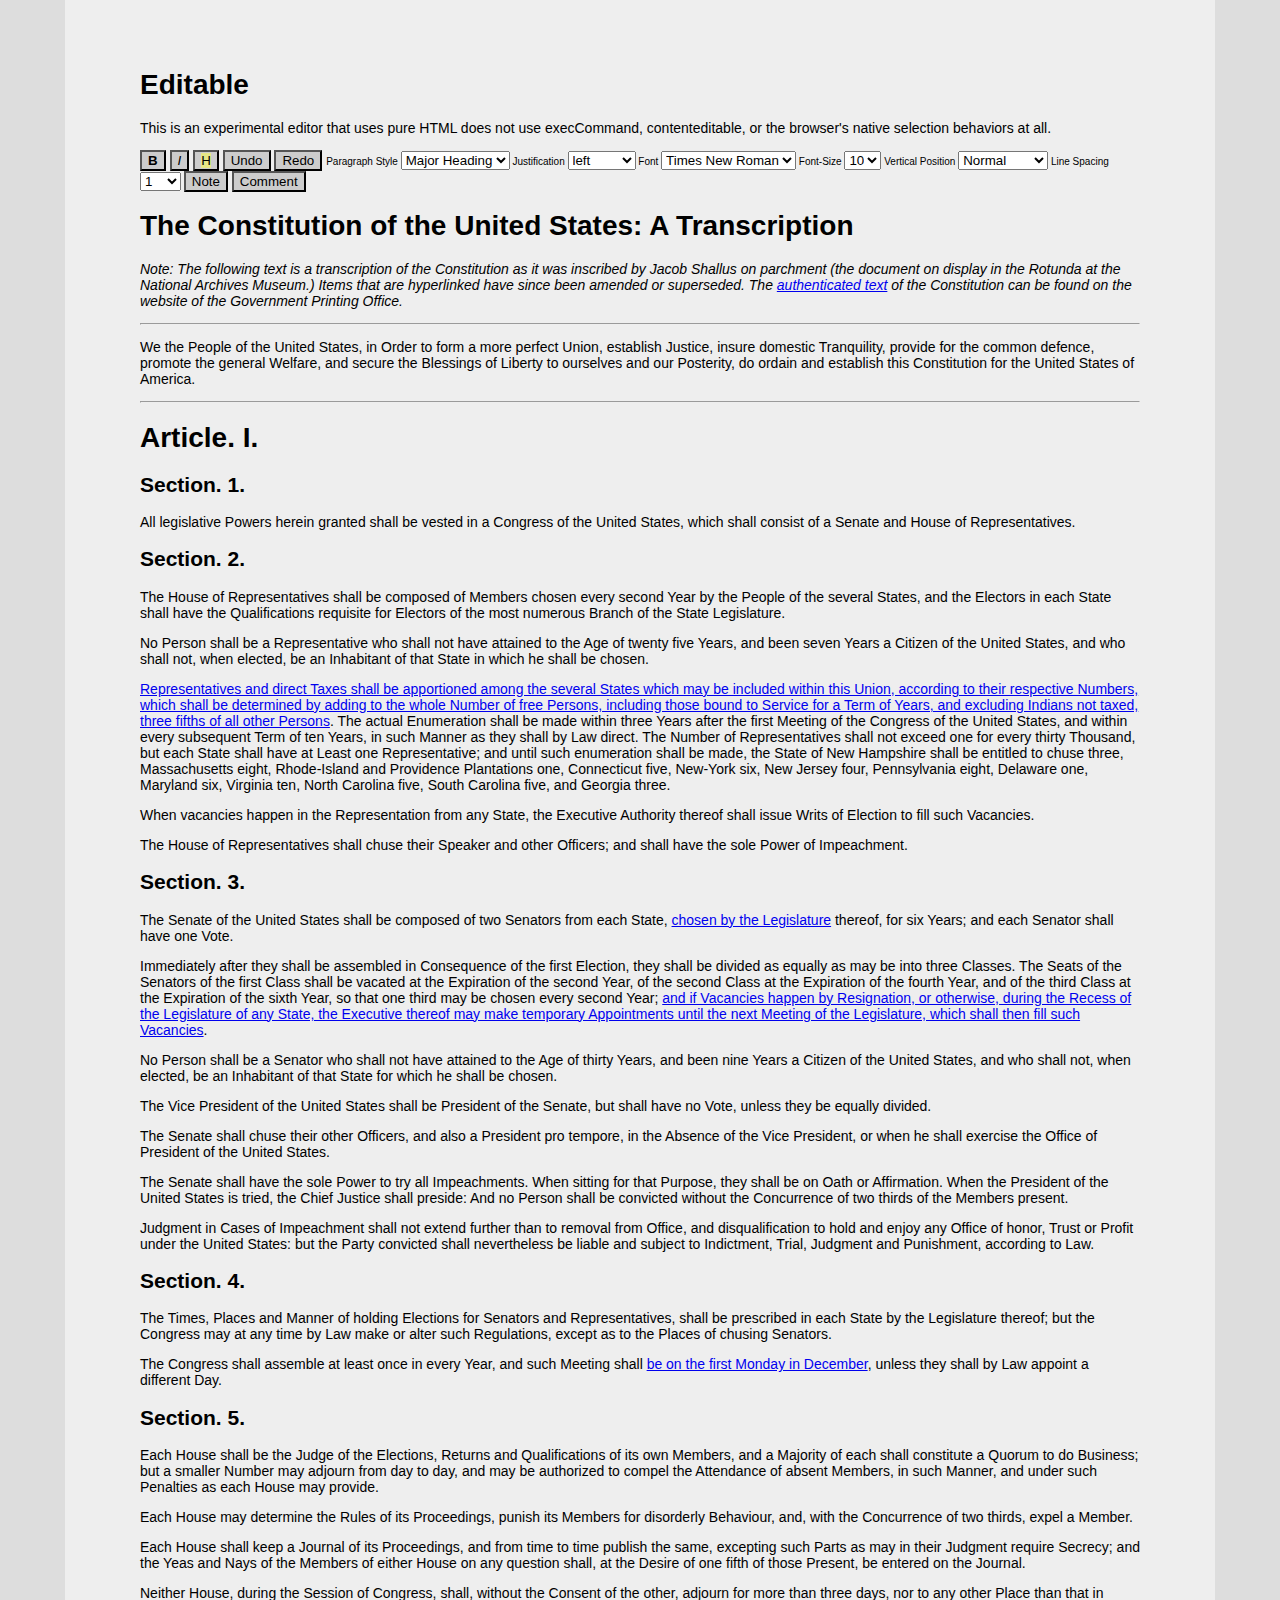
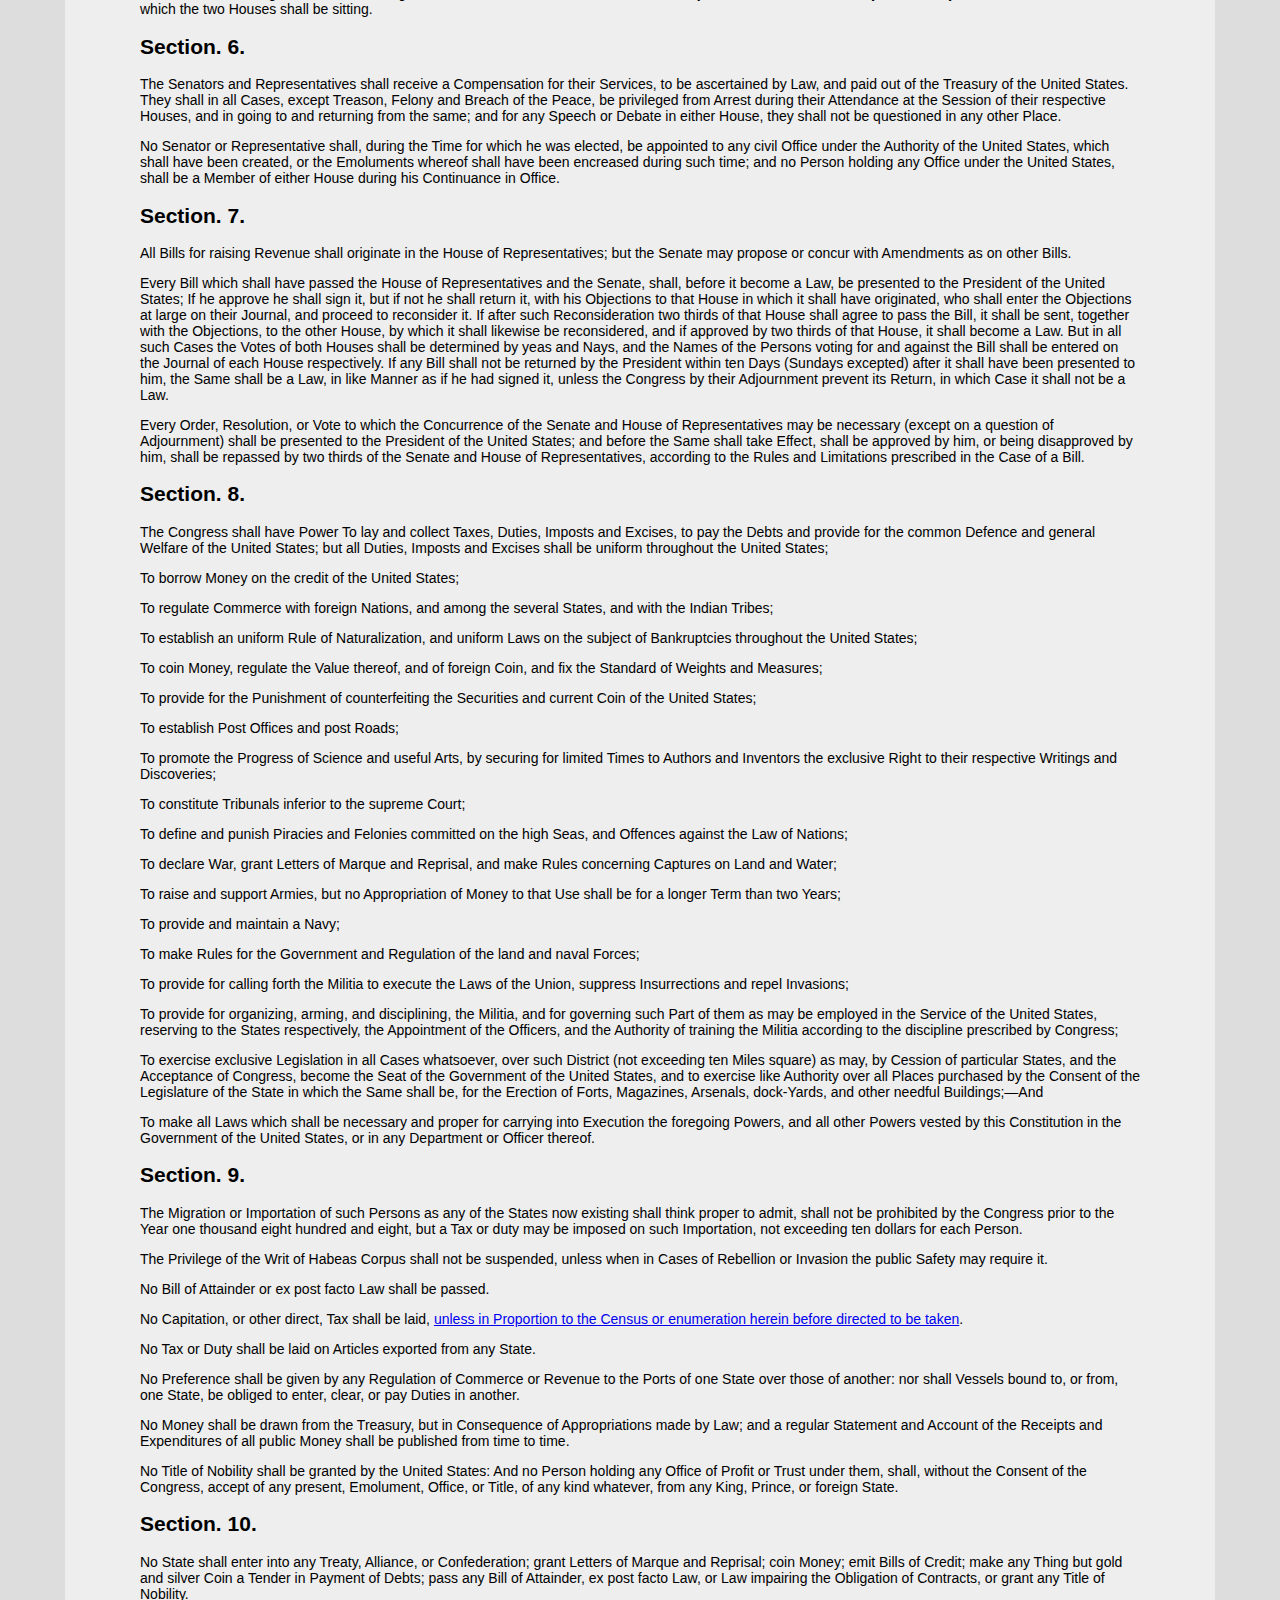
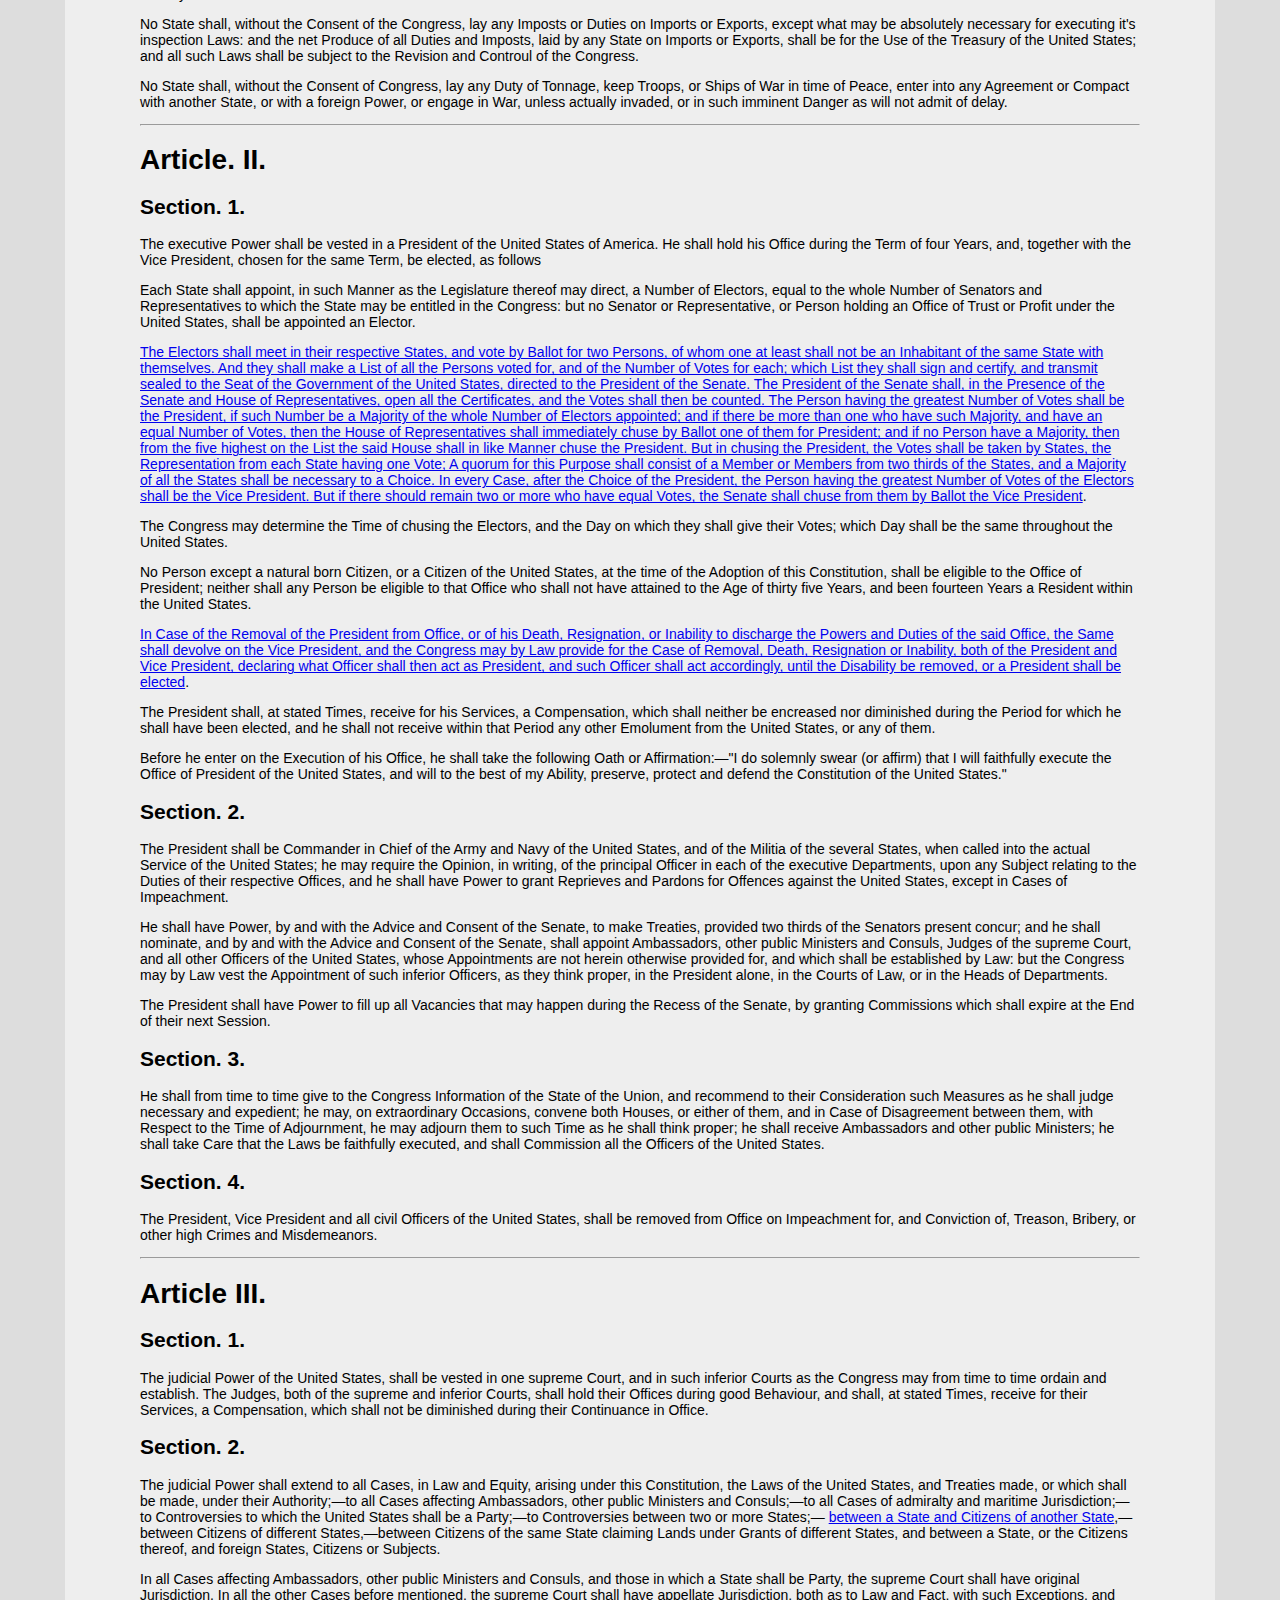
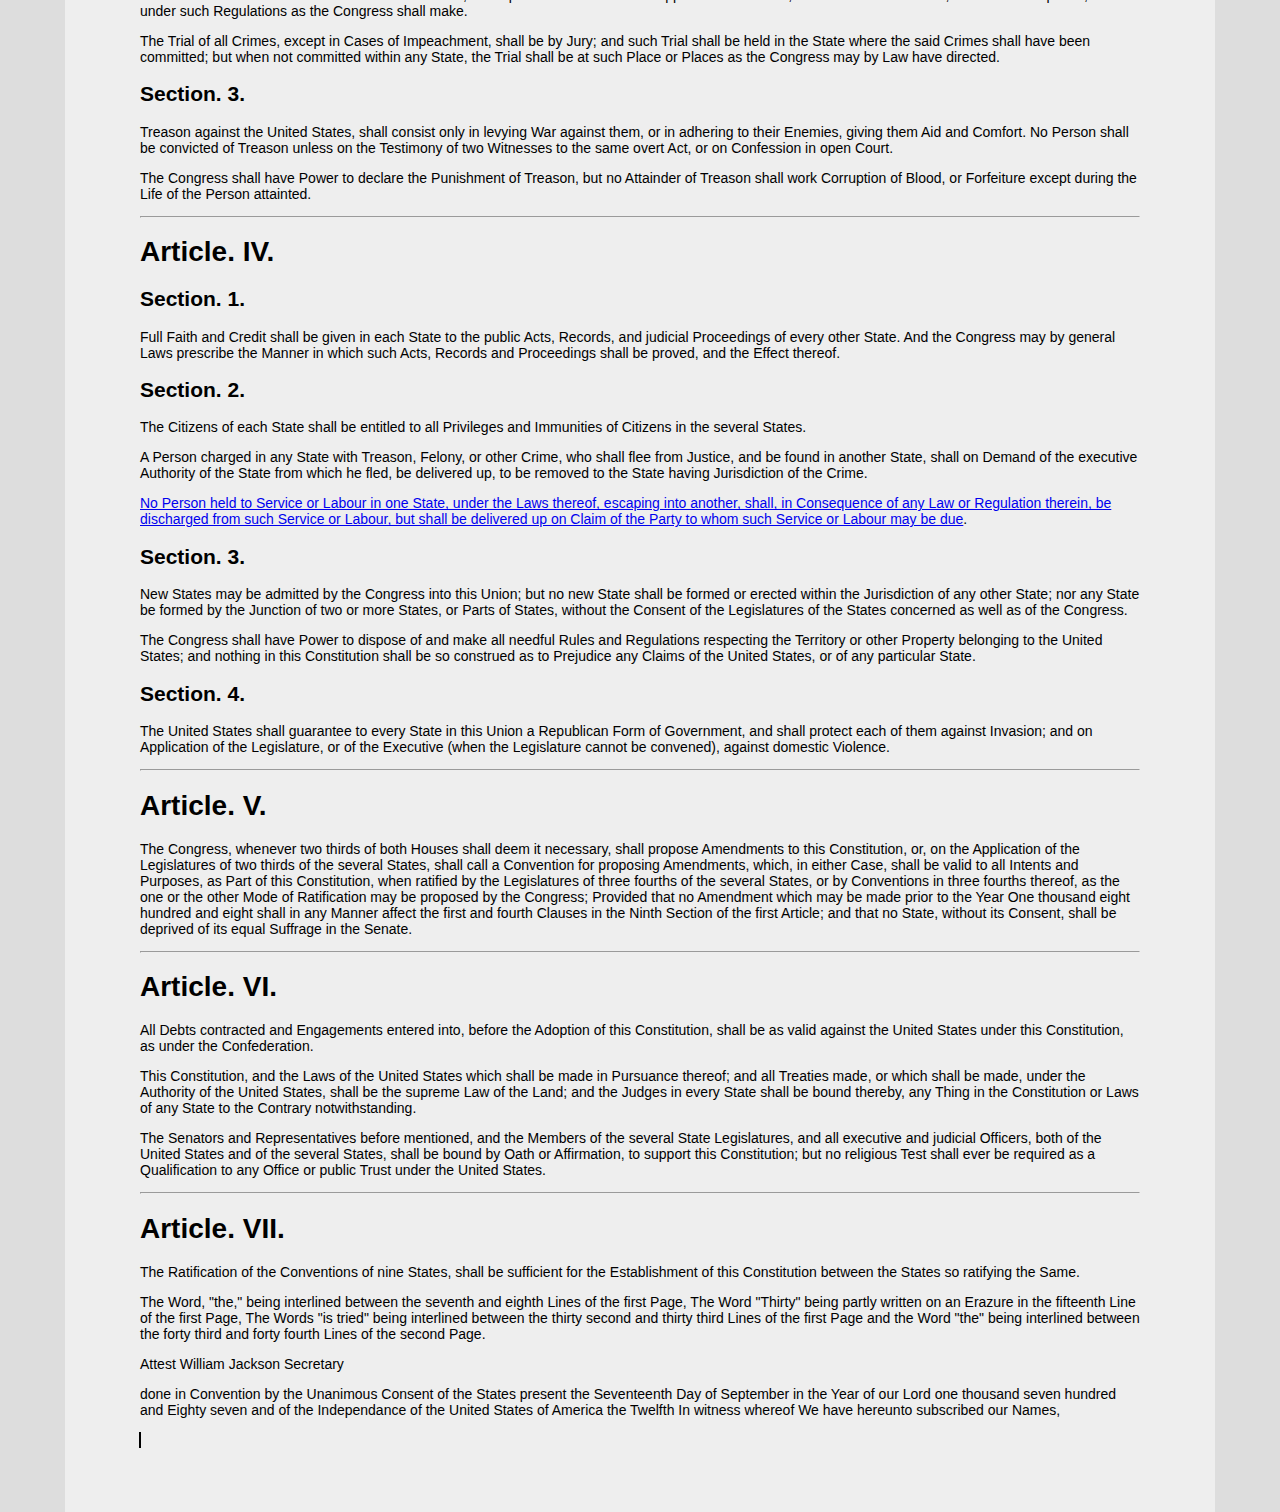
<file: index.html>
<!DOCTYPE html>
<html lang="en">
<head>
    <meta charset="utf-8" />
    <title>EditorX</title>
    <link rel="stylesheet" type="text/css" href="styles.css">
</head>
<body>
    <h1>Editable</h1>
    <p>
        This is an experimental editor that uses pure HTML does not use execCommand,
        contenteditable, or the browser's native selection behaviors at all.
    </p>
    <div class="tools"></div>
    <div class="editable"></div>
    <script src="lib/jquery-2.1.4.js"></script>
    <script src="edx-shared.js"></script>
    <script src="edx-selectable.js"></script>
    <script src="edx-editable.js"></script>
    <script>
        $('.tools').loadFragment('tools.html');
            $('.editable').loadFragment('constitution.html').then(function(){
                console.clear();
                $('.editable').makeEditable({tools: '.tools'});
            })
    </script>
</body>
</html>
</file>
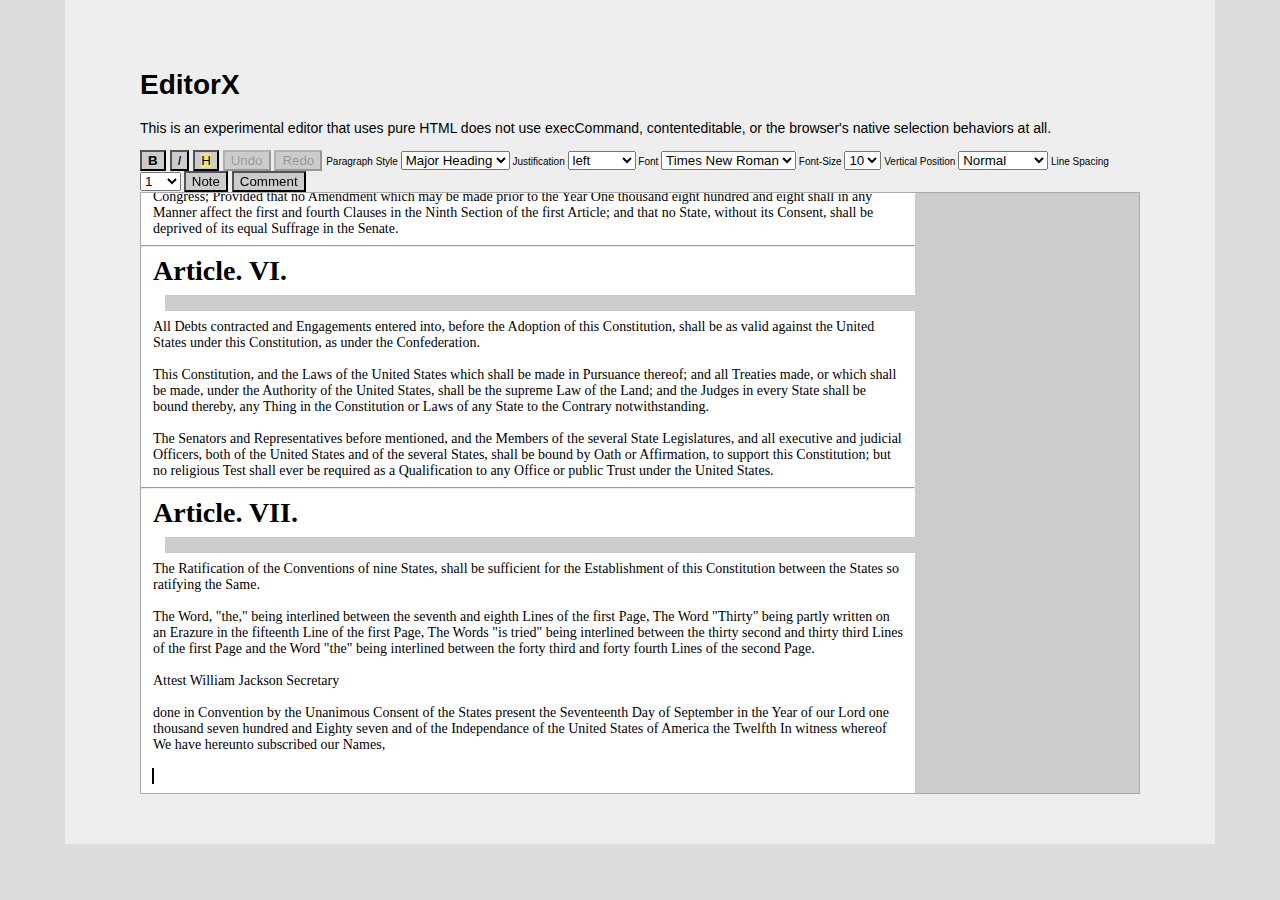
<file: editorX.html>
<!DOCTYPE html>
<html lang="en">
<head>
    <meta charset="utf-8" />
    <title>EditorX</title>
    <link rel="stylesheet" type="text/css" href="styles.css">
</head>
<body>
    <h1>EditorX</h1>
    <p>
        This is an experimental editor that uses pure HTML does not use execCommand,
        contenteditable, or the browser's native selection behaviors at all.
    </p>
    <div class="tools"></div>
    <div class="editor"></div>
    <script src="https://ajax.googleapis.com/ajax/libs/jquery/1.11.3/jquery.min.js"></script>
    <script src="shared.js"></script>
    <script src="editorX.js"></script>
    <script src="selection.js"></script>
    <script>
        $('.tools').loadFragment('tools.html');
    </script>
    <script>
        console.clear();
        $('.editor').loadFragment('constitution.html').then(function(){
            $('.editor').makeEditor({tools: '.tools'});
        })
    </script>
</body>
</html>
</file>
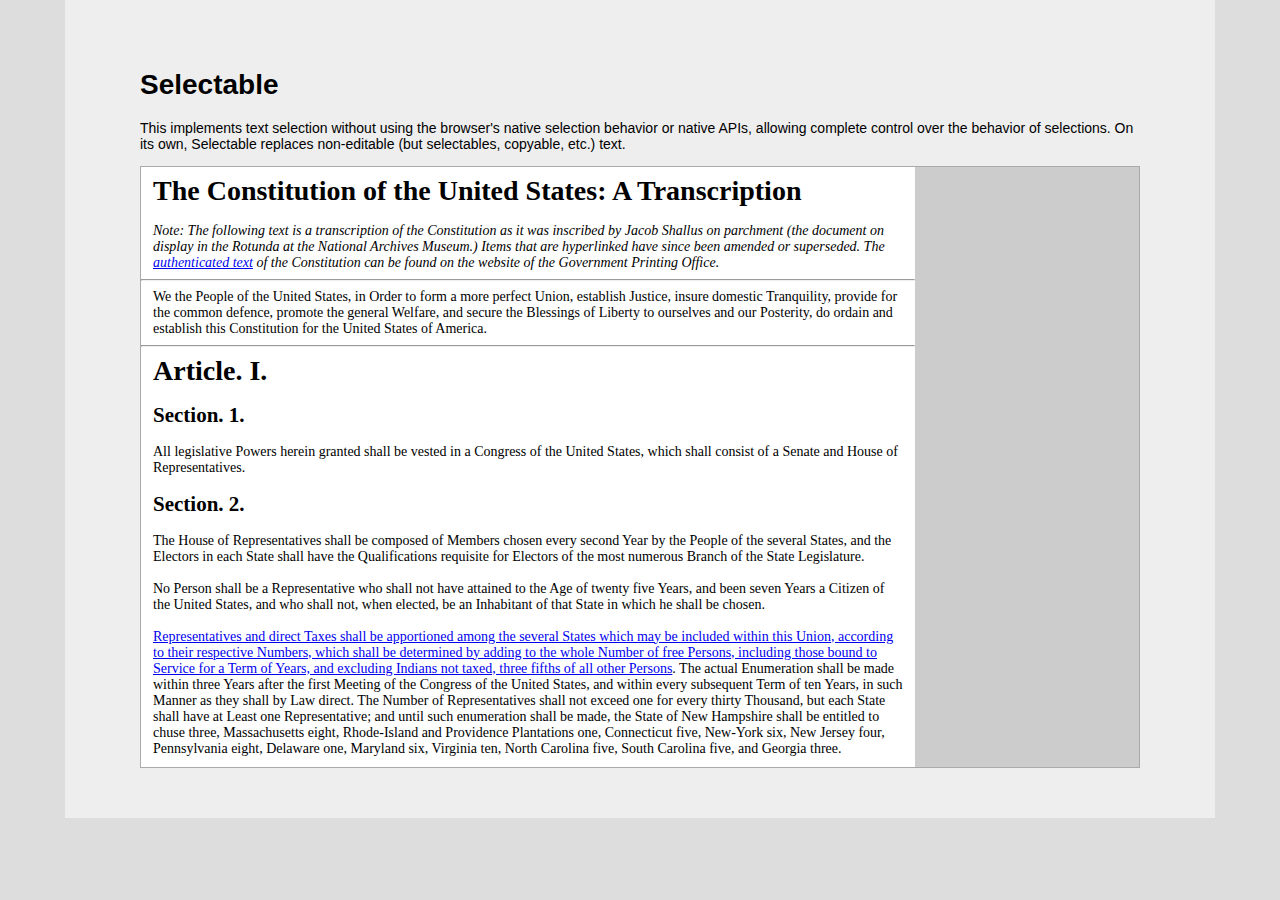
<file: selectable.html>
<!DOCTYPE html>
<html lang="en">
<head>
    <meta charset="utf-8" />
    <title>Selectable</title>
    <link rel="stylesheet" type="text/css" href="styles.css">
</head>
<body>
    <h1>Selectable</h1>
    <p>
        This implements text selection without using the browser's native selection
        behavior or native APIs, allowing complete control over the behavior of selections.
        On its own, Selectable replaces non-editable (but selectables, copyable, etc.)
        text.
    </p>
    <div class="tools"></div>
    <div class="editor"></div>
    <script src="https://ajax.googleapis.com/ajax/libs/jquery/1.11.3/jquery.min.js"></script>
    <script src="shared.js"></script>
    <script src="editor2.js"></script>
    <script src="selection.js"></script>
    <script>
        // $('.tools').loadFragment('tools.html');
        $('.editor').loadFragment('constitution.html');
    </script>
    <script>
        console.clear();
        $('.editor').makeSelectable();
        //$('.editor').makeEditor({tools: '.tools'});
    </script>
</body>
</html>
</file>
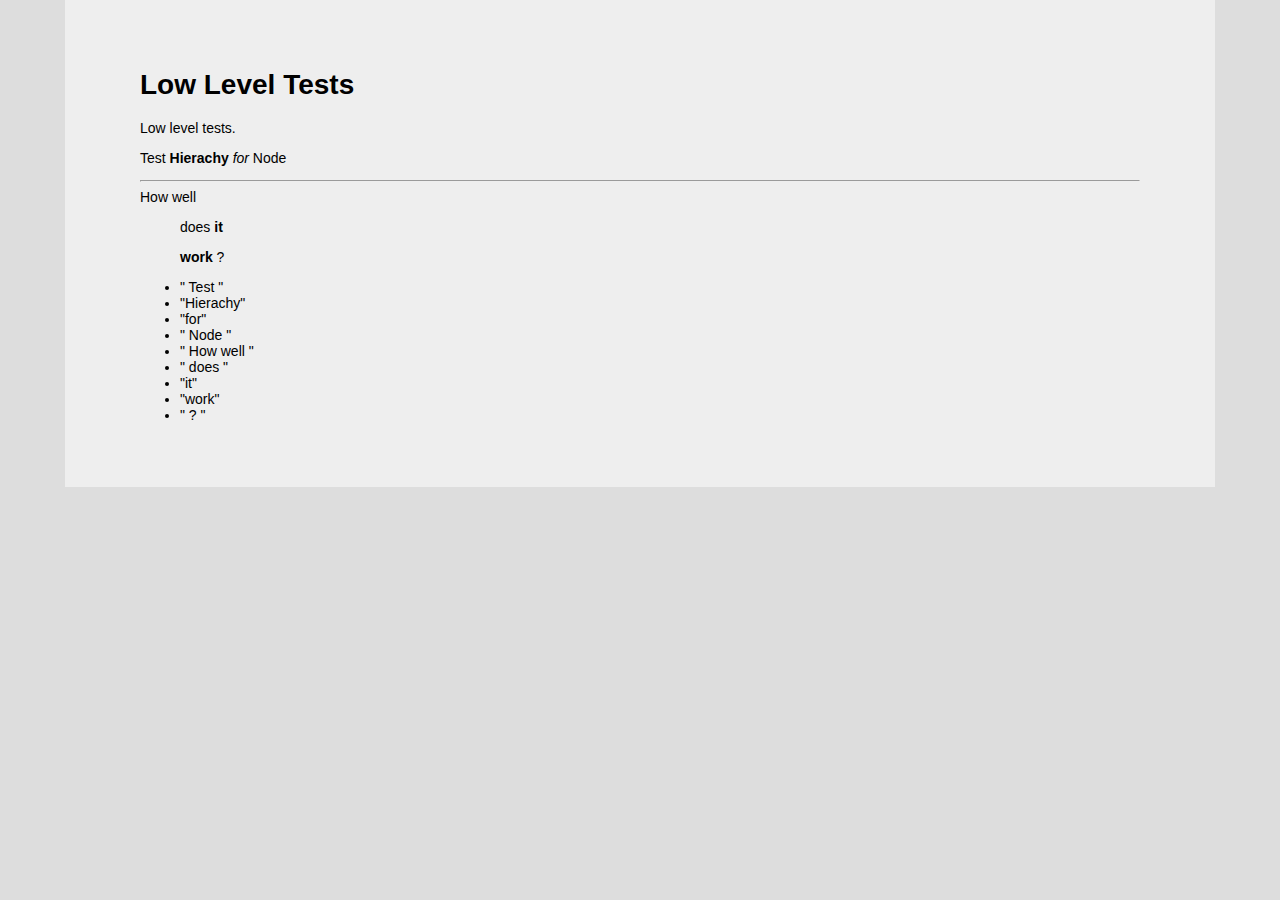
<file: tests.html>
<!DOCTYPE html>
<html lang="en">
<head>
    <meta charset="utf-8" />
    <title>Tests</title>
    <link rel="stylesheet" type="text/css" href="styles.css">
</head>
<body>
    <h1>Low Level Tests</h1>
    <p>
        Low level tests.
    </p>
    <div class="traversal-test">
        <p>
            Test
            <b>Hierachy</b>
            <i>for</i>
            Node
            <hr>
            How well
            <blockquote>
                does
                <b>it</b>
            </blockquote>
            <blockquote>
                <b>work</b>
                ?
            </blockquote>
        </p>
    </div>
    <script src="lib/jquery-2.1.4.js"></script>
    <script src="edx-shared.js"></script>
    <script src="edx-selectable.js"></script>
    <script src="edx-editable.js"></script>
    <ul>
    </ul>
    <script> /* TESTS */
        console.clear();
        var dom = $('.traversal-test').clone().detach(),
            node = dom.firstLeafNode();
        while( node = node.nextLeafNode(dom, function(node){ return !!node.text().trim(); }) ){
            $('ul').append('<li>"' + node[0].data + '"</li>');
        }
    </script>
</body>
</html>
</file>
<file: styles.css>
html {
    background-color: #ddd;
    font: 14px "Helvetica Neue", Helvetica, Arial, sans-serif;
}
.editor {
    border: 1px solid #aaa;
    font: 14px Georgia, serif;
    height: 600px;
    background: #ccc;
    overflow-y: scroll;
}
.editor > * {
    position: relative;
    padding: 8px 12px;
    background: white;
    margin: 0;
    margin-right: 224px;
}
.editor > blockquote {
    padding: 8px 48px;
}
.editor .selected-block, .editor .current {
    background: #ddf;
}
.editor hr {
    padding: 0;
}
.editor-bold {
    font-weight: bold;
}
.editor-italic {
    font-style: italic;
}
.noselect {
    -webkit-touch-callout: none;
    -webkit-user-select: none;
    -khtml-user-select: none;
    -moz-user-select: none;
    -ms-user-select: none;
    user-select: none;
}
body {
    background: #eee;
    margin: auto;
    max-width: 1000px;
    padding: 50px 75px;
}
.first-block, .last-block {
    position: relative;
}
.first-block:before {
    content: " ";
    display: block;
    position: absolute;
    top: 0;
    left: 0;
    bottom: 0;
    background-color: #afa;
    width: 4px;
}
.last-block:after {
    content: " ";
    display: block;
    position: absolute;
    top: 0;
    right: 0;
    bottom: 0;
    background-color: #faa;
    width: 4px;
}
.caret, .caret-start {
    display: inline-block;
    /* height: 20px; */
    font-size: inherit;
    line-height: inherit;
    width: 2px;
    margin-left: -1px;
    margin-right: -1px;
    margin-bottom: -4px;
    margin-top: -6px;
    background-color: black;
}
.caret-start {
    background-color: blue;
}

.caret {
    animation: blink 1s steps(2, start) infinite;
    -webkit-animation: blink 1s steps(2, start) infinite;
    border: 0;
    padding: 0;
}
.caret:focus {
    outline: none;
}
@keyframes blink {
    to {
        background-color: transparent;
    }
}
@-webkit-keyframes blink {
    to {
        background-color: transparent;
    }
}
.tools label {
    font-size: 10px;
}
.tools button {
    background-color: #ccc;
}
.editor-active-for-selection {
    background-color: #bbd;
}
.spanified-word {
    display: inline-block;
}

.spanified {
    border-right: 1px solid rgba(0,0,0,0.25);
    margin-right: -1px;
}

.selected, .selected-unwrap {
    background-color: rgba(0,0,255,0.3);
}

/* Annotations */

.annotation-template {
    display: none;
}

.annotation:after {
    position: relative;
    top: -4px;
    content: "\2020";
}
.annotation > span {
    display: block;
    padding: 4px 8px;
    font-weight: normal;
    font-style: normal;
    font-size: 12px "Helvetica Neue", Helvetica, Arial, Sans-serif;
    background-color: #ffc;
    position: absolute;
    right: -212px;
    max-width: 200px;
}
</file>
